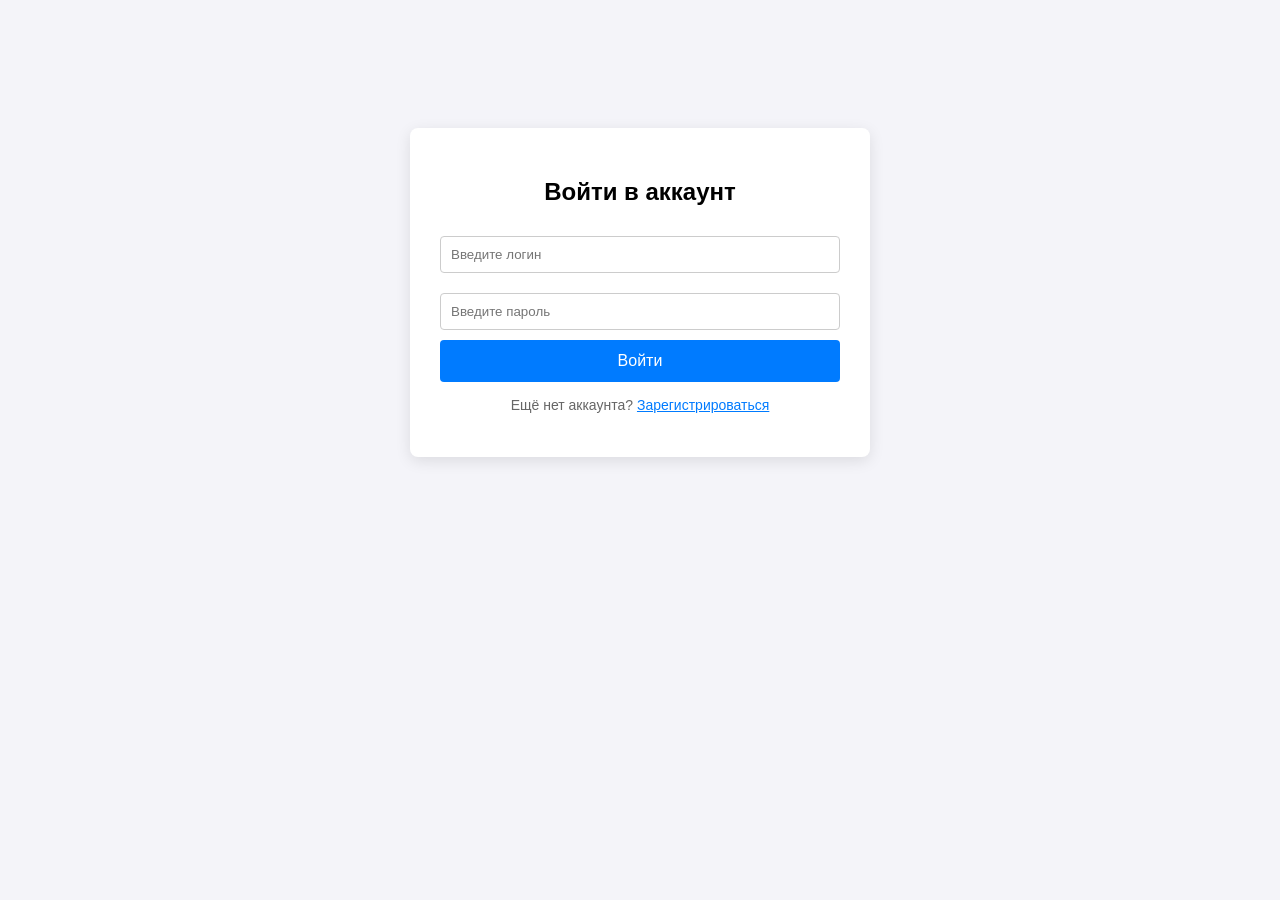
<file: index.html>
<!DOCTYPE html>
<html lang="en">
<head>
    <meta charset="UTF-8">
    <meta name="author" content="Антон Тертичный">
    <meta name="description" content="Главная страница">
    <title>Органавизер</title>
    <link rel="stylesheet" href="style.css">
</head>
<body>
<div class="main-wrapper">

    <div class="calendar-container">
        <div class="user-profile-header">
            <div>
                👋 Добро пожаловать, <strong id="current-username">Гость</strong>!
            </div>
            <div style="display: flex; gap: 10px;">
                <a href="notes.html" class="notes-nav-btn">📝 Мои заметки</a>
                <button id="logoutBtn" class="logoutBtn">Выйти</button>
            </div>
        </div>

        <h2>Календарь</h2>
        <div class="calendar-header">
            <button id="prev-month">◀</button>
            <h2 id="month-year-title">Сентябрь 2026</h2>
            <button id="next-month">▶</button>
        </div>

        <div class="weekdays">
            <div>Пн</div><div>Вт</div><div>Ср</div><div>Чт</div><div>Пт</div><div>Сб</div><div>Вс</div>
        </div>

        <div id="calendar-grid" class="calendar-grid"></div>
    </div>

    <!-- Контейнер-обертка для управления внешним видом заметок -->
    <div class="app-container">
        <h2>Заметки</h2>

        <!-- Панели выбора параметров создания заметки (Ярлыки и Папки) -->
        <!-- Панели выбора параметров создания заметки (Ярлыки чекбоксами и Папки) -->
        <div class="labels-contener">

            <!-- НОВЫЙ БЛОК: Выбор нескольких ярлыков -->
            <div class="div-tag">
                <label class="label-tags">Выберите ярлыки (можно несколько):</label>
                <!-- Сюда JS будет рендерить чекбоксы ярлыков -->
                <div id="noteTagsCheckboxesContainer">
                    <!-- Чекбоксы сгенерируются автоматически -->
                </div>
                <button type="button" id="addNewTagBtn" class="addNewTagBtn">+ Свой ярлык</button>
            </div>

            <!-- Селект папки (остается без изменений) -->
            <div class="div2">
                <select id="noteFolder" name="folder" class="noteFolder">
                    <option value="">Без папки (Корень)</option>
                    <option value="Проекты">📁 Проекты</option>
                    <option value="Архив">📁 Архив</option>
                    <option value="Черновики">📁 Черновики</option>
                </select>
                <button type="button" id="addNewFolderBtn" class="addNewFolderBtn">+ Новая папка</button>
            </div>
        </div>

        <!-- ========================================================== -->
        <!-- ГЛАВНЫЙ ДВУХКОЛОНОЧНЫЙ МАКЕТ СЕКЦИИ ЗАМЕТОК -->
        <!-- ========================================================== -->
        <div class="notes-workspace-layout">

            <!-- ЛЕВАЯ КОЛОНКА: Форма и фильтры -->
            <div class="left-workspace-column">

                <!-- 1. Форма для внесения заметок -->
                <section class="form-section">
                    <form id="noteForm">
                        <input type="text" id="noteTitle" placeholder="Заголовок заметки" required>
                        <textarea id="noteContent" placeholder="Текст заметки..." required></textarea>
                        <button type="submit">Создать заметку</button>
                    </form>
                </section>

                <!-- 2. Блок сообщений перемещен прямо под форму -->
                <div id="message"></div>

                <!-- 3. Блок фильтрации по ПАПКАМ -->
                <div class="folders-filter-section">
                    <h3 class="h3-folder-filter">Выбрать папку:</h3>
                    <div id="foldersFilterContainer" class="foldersFilterContainer"></div>
                </div>

                <!-- 4. Панель фильтрации по ярлыкам -->
                <div class="tags-filter-section">
                    <h3 class="h3-tags-filter">Фильтр по ярлыкам в этой папке:</h3>
                    <div id="tagsFilterContainer"></div>
                </div>
            </div>

            <!-- ПРАВАЯ КОЛОНКА: Блок "Мои заметки" справа вверху -->
            <section class="notes-list-section">
                <h3>Мои заметки</h3>
                <div class="notes-list" id="notes-list">
                    <!-- Сюда JavaScript будет добавлять заметки -->
                </div>
            </section>

        </div>
        <!-- ========================================================== -->

    </div>
</div>

<script src="scriptCalendar.js"></script>
<script src="scriptNotes.js" defer></script>
</body>
</html>
</file>
<file: style.css>
/* ==========================================
   БАЗОВЫЕ НАСТРОЙКИ СТРАНИЦЫ
   ========================================== */
body {
    font-family: Arial, sans-serif;
    background-color: #f4f4f9;
    display: flex;
    justify-content: center;
    padding: 20px;
}

/* Общая панель для заметок и календаря */
.main-wrapper {
    display: flex;
    gap: 30px;
    width: 100%;
    max-width: 1600px; /* ИСПРАВЛЕНО: Увеличили общую ширину до 1600px, чтобы дать простор */
    align-items: flex-start;
}

/* Календарь */
.calendar-container {
    flex-grow: 3;      /* ИСПРАВЛЕНО: Увеличили приоритет растягивания с 1 до 3 */
    flex-shrink: 1;
    max-width: 1100px; /* ИСПРАВЛЕНО: Разрешили календарю расширяться до 1100px (было 800px) */
    background: #fff;
    padding: 20px;
    border-radius: 8px;
    box-shadow: 0 4px 10px rgba(0,0,0,0.1);
}

/* Боковая панель (основной контейнер заметок) */
.app-container {
    flex-grow: 1;
    width: 650px; /* Увеличили базовую ширину общего контейнера */
    max-width: 700px; /* Жестко ограничили максимальную ширину, чтобы блок не распирало */
    min-width: 550px;
    flex-shrink: 0;
    display: flex;
    flex-direction: column;
    gap: 20px;
    background: #fff;
    padding: 20px;
    border-radius: 8px;
    box-shadow: 0 4px 10px rgba(0,0,0,0.05);
    box-sizing: border-box; /* Защита от вылезания внутренних отступов */
}

/* ==========================================
   ДВУХКОЛОНОЧНЫЙ МАКЕТ ЗАМЕТОК
   ========================================== */
.notes-workspace-layout {
    display: flex;
    gap: 25px;
    align-items: flex-start;
    margin-top: 15px;
    width: 100%;
}

/* Левая колонка заметок (Форма + Фильтры) */
.left-workspace-column {
    flex: 1;
    min-width: 300px;
    display: flex;
    flex-direction: column;
    gap: 15px;
}

/* Правая колонка "Мои заметки" (список уходит наверх вправо) */
.notes-list-section {
    flex: 1.2;
    min-width: 280px;
    max-width: 380px; /* ИСПРАВЛЕНО: Жесткое ограничение ширины списка заметок */
    background: #fff;
    padding: 15px;
    border-radius: 8px;
    box-shadow: 0 4px 10px rgba(0,0,0,0.1);
    align-self: stretch;
    box-sizing: border-box; /* Защита внутренних границ */
    overflow: hidden; /* Обрезает всё, что пытается вылезти */
}

/* Контейнер списка заметок с автопрокруткой */
.notes-list {
    max-height: 520px;
    overflow-y: auto;
    overflow-x: hidden; /* ИСПРАВЛЕНО: Запрещаем горизонтальный скролл */
    display: flex;
    flex-direction: column;
    gap: 10px;
    padding-right: 5px;
    width: 100%; /* Растягиваем строго по ширине родителя */
    box-sizing: border-box;
}

/* ==========================================
   УПРАВЛЕНИЕ ФОРМОЙ И КНОПКАМИ
   ========================================== */
.form-section {
    margin: 0;
    width: 100%;
}

#noteForm {
    width: 100%;
    display: flex;
    flex-direction: column;
    gap: 12px;
}

#noteForm input[type="text"],
#noteForm textarea {
    width: 100%;
    box-sizing: border-box;
    padding: 10px;
    border: 1px solid #ccc;
    border-radius: 4px;
    font-family: inherit;
    font-size: 14px;
}

#noteForm textarea {
    min-height: 120px;
    resize: vertical;
}

#noteForm button {
    width: 100%;
    padding: 12px;
    background-color: #007bff;
    color: white;
    border: none;
    border-radius: 4px;
    cursor: pointer;
    font-size: 15px;
    font-weight: bold;
}

#noteForm button:hover {
    background-color: #0056b3;
}

/* Кнопка навигации "Мои заметки" */
.notes-nav-btn {
    text-decoration: none;
    background: #4f46e5;
    color: white;
    padding: 6px 12px;
    border-radius: 4px;
    font-size: 13px;
    font-weight: bold;
}

/* Кнопка создания папки */
.addNewFolderBtn {
    padding: 6px;
    border-radius: 4px;
    cursor: pointer;
}

/* Кнопка создания ярлыков */
.addNewTagBtn {
    padding: 10px;
    background: #6c757d;
    color: white;
    border: none;
    border-radius: 4px;
    cursor: pointer;
    font-size: 14px;
    white-space: nowrap;
}

/* ==========================================
   ФИЛЬТРЫ И КАТЕГОРИИ (ПАПКИ И ЯРЛЫКИ)
   ========================================== */
.folders-filter-section {
    background: #fff;
    padding: 15px;
    border-radius: 8px;
    box-shadow: 0 4px 10px rgba(0,0,0,0.1);
    margin: 0;
}

.tags-filter-section {
    background: #fff;
    padding: 15px;
    border-radius: 8px;
    box-shadow: 0 4px 10px rgba(0,0,0,0.1);
    margin: 0;
}

.h3-folder-filter, .h3-tags-filter {
    margin-top: 0;
    margin-bottom: 10px;
    color: #333;
    font-size: 14px;
}

#tagsFilterContainer, .foldersFilterContainer {
    display: flex;
    flex-wrap: wrap;
    gap: 8px;
}

/* Переключатели (Кнопки фильтров) */
.filter-tag-btn {
    padding: 6px 12px;
    font-size: 12px;
    font-weight: 500;
    border-radius: 16px;
    background-color: #f1f3f4;
    color: #3c4043;
    border: 1px solid #e0e0e0;
    cursor: pointer;
    transition: all 0.2s ease;
}

.filter-tag-btn:hover {
    background-color: #e8eaed;
}

.filter-tag-btn.active {
    background-color: #1a73e8;
    color: white;
    border-color: #1a73e8;
    box-shadow: 0 2px 5px rgba(26,115,232,0.3);
}

/* Выпадающие меню выбора */
.labels-contener {
    display: flex;
    flex-wrap: wrap;
    gap: 10px;
    margin-bottom: 15px;
}

.div-tag, .div2 {
    display: flex;
    gap: 5px;
    align-items: center;
}

.noteTag, .noteFolder {
    padding: 6px;
    border-radius: 4px;
    border: 1px solid #ccc;
    font-family: inherit;
    font-size: 14px;
    background-color: white;
}
.noteTag { flex-grow: 1; padding: 10px; }

/* ==========================================
   КАРТОЧКА ОТДЕЛЬНОЙ ЗАМЕТКИ (.note-item)
   ========================================== */
/* Стилизация отдельной заметки в списке */
.note-item {
    position: relative;
    display: flex;
    justify-content: space-between;
    align-items: flex-start;
    gap: 15px;
    width: 100%; /* ИСПРАВЛЕНО: Заметка занимает строго 100% ширины списка */
    box-sizing: border-box; /* КРИТИЧЕСКИ ВАЖНО для Flexbox колонок */
    background: #fdfdfd;
    border-left: 4px solid #007bff;
    border-top: 1px solid #eee;
    border-right: 1px solid #eee;
    border-bottom: 1px solid #eee;
    padding: 10px;
    border-radius: 0 4px 4px 0;
    overflow-wrap: break-word; /* ИСПРАВЛЕНО: Переносит длинные слова (например, ссылки) */
    word-break: break-word;
}

.label-tags {
    font-size: 13px;
    font-weight: bold;
    color: #444;
}

#noteTagsCheckboxesContainer {
    display: flex;
    flex-wrap: wrap;
    gap: 10px;
    background: #fafafa;
    padding: 8px;
    border: 1px solid #ccc;
    border-radius: 4px;
    width: 100%;
    box-sizing: border-box;
}

.addNewTagBtn {
    padding: 6px 12px;
    margin-top: 5px;
}

.note-date {
    font-size: 10px;
    color: #999;
    display: block;
    margin-bottom: 4px;
}

/* Текст внутри заметки */
.note-text {
    margin: 0;
    font-size: 13px;
    color: #444;
    white-space: pre-wrap;
    max-width: 100%; /* ИСПРАВЛЕНО: Текст не может быть шире карточки */
    overflow-wrap: break-word; /* Принудительный перенос длинного текста */
}

/* Бейджи ярлыков внутри карточки */
.note-tag {
    display: inline-block;
    margin-top: 8px;
    padding: 3px 8px;
    font-size: 11px;
    font-weight: 500;
    border-radius: 12px;
    background-color: #f1f3f4;
    color: #3c4043;
    border: 1px solid #e0e0e0;
}

/* Цвета ярлыков (Keep-стиль) */
.tag-work { background-color: #e8f0fe; color: #1a73e8; border-color: #d2e3fc; }
.tag-personal { background-color: #e6f4ea; color: #137333; border-color: #ceead6; }
.tag-study { background-color: #ffeec2; color: #b06000; border-color: #ffe0b2; }
.tag-important { background-color: #fce8e6; color: #c5221f; border-color: #fad2cf; }

/* Кнопка удаления заметки (крестик) */
.delete-note-btn {
    background: transparent;
    border: none;
    color: #ccc;
    font-size: 14px;
    cursor: pointer;
    padding: 4px 8px;
    border-radius: 4px;
    transition: all 0.2s ease;
    align-self: flex-start;
}
.delete-note-btn:hover {
    color: #dc3545;
    background-color: #ffeef0;
}

/* ==========================================
   КАЛЕНДАРЬ СЕТКА
   ========================================== */
.calendar-header {
    display: flex;
    justify-content: space-between;
    align-items: center;
    margin-bottom: 20px;
}
.calendar-header button {
    padding: 8px 16px;
    cursor: pointer;
    border: none;
    background: #007bff;
    color: white;
    border-radius: 4px;
}
.weekdays {
    display: grid;
    grid-template-columns: repeat(7, 1fr);
    text-align: center;
    font-weight: bold;
    color: #666;
    margin-bottom: 10px;
}
.calendar-grid {
    display: grid;
    grid-template-columns: repeat(7, 1fr);
    gap: 5px;
}
.day-cell {
    min-height: 100px;
    border: 1px solid #ddd;
    border-radius: 4px;
    padding: 5px;
    display: flex;
    flex-direction: column;
    background: #fafafa;
}
.day-number { font-weight: bold; margin-bottom: 5px; color: #333; }
.day-textarea {
    width: 100%;
    flex-grow: 1;
    border: none;
    resize: none;
    background: transparent;
    font-size: 12px;
    outline: none;
}
.day-textarea:focus { background: #fff8e1; }
.empty-cell { background: transparent; border: none; }

/* Профиль и Авторизация */
.user-profile-header {
    display: flex;
    justify-content: space-between;
    align-items: center;
    padding: 10px 20px;
    background-color: #f8f9fa;
    border-bottom: 1px solid #ddd;
    margin-bottom: 20px;
}
.logoutBtn {
    padding: 5px 10px;
    background-color: #dc3545;
    color: white;
    border: none;
    border-radius: 4px;
    cursor: pointer;
}

/* ==========================================
   СТРАНИЦА АВТОРИЗАЦИИ И СТРАНИЦА ЗАМЕТОК (ИЗОЛИРОВАННАЯ)
   ========================================== */
.auth-container {
    max-width: 400px;
    margin: 100px auto;
    padding: 30px;
    background: #fff;
    border-radius: 8px;
    box-shadow: 0 4px 15px rgba(0,0,0,0.1);
    text-align: center;
    font-family: sans-serif;
}
.auth-container input {
    width: 100%; padding: 10px; margin: 10px 0; border: 1px solid #ccc; border-radius: 4px; box-sizing: border-box;
}
.auth-container button {
    width: 100%; padding: 12px; background: #007bff; color: white; border: none; border-radius: 4px; cursor: pointer; font-size: 16px;
}
.auth-container button:hover { background: #0056b3; }
.toggle-form { margin-top: 15px; font-size: 14px; color: #666; }
.toggle-form span { color: #007bff; cursor: pointer; text-decoration: underline; }

/* Стили для страницы notes.html (Сайдбар и карточки) */
.folder-item-row {
    display: flex;
    justify-content: space-between;
    align-items: center;
    padding: 8px 12px;
    border-radius: 6px;
    cursor: pointer;
    transition: background 0.2s;
}
.folder-item-row:hover { background: #f1f5f9; }
.folder-item-row.active { background: #e0e7ff; color: #4338ca; font-weight: bold; }
.folder-actions button {
    background: none; border: none; color: #94a3b8; cursor: pointer; margin-left: 5px; transition: color 0.2s;
}

.folder-actions button:hover {
    color: #ef4444;
}
.note-card {
    background: white;
    border-radius: 8px;
    padding: 20px;
    box-shadow: 0 4px 6px -1px rgba(0,0,0,0.05);
    position: relative;
    border: 1px solid #e2e8f0;
}
.note-card-badges {
    display: flex;
    gap: 5px;
    margin-top: 10px;
}
.note-card h4 {
    margin: 0 0 10px 0;
    font-size: 16px;
}
.note-card p {
    color: #4a5568;
    font-size: 14px;
    margin: 0;
}
</file>
